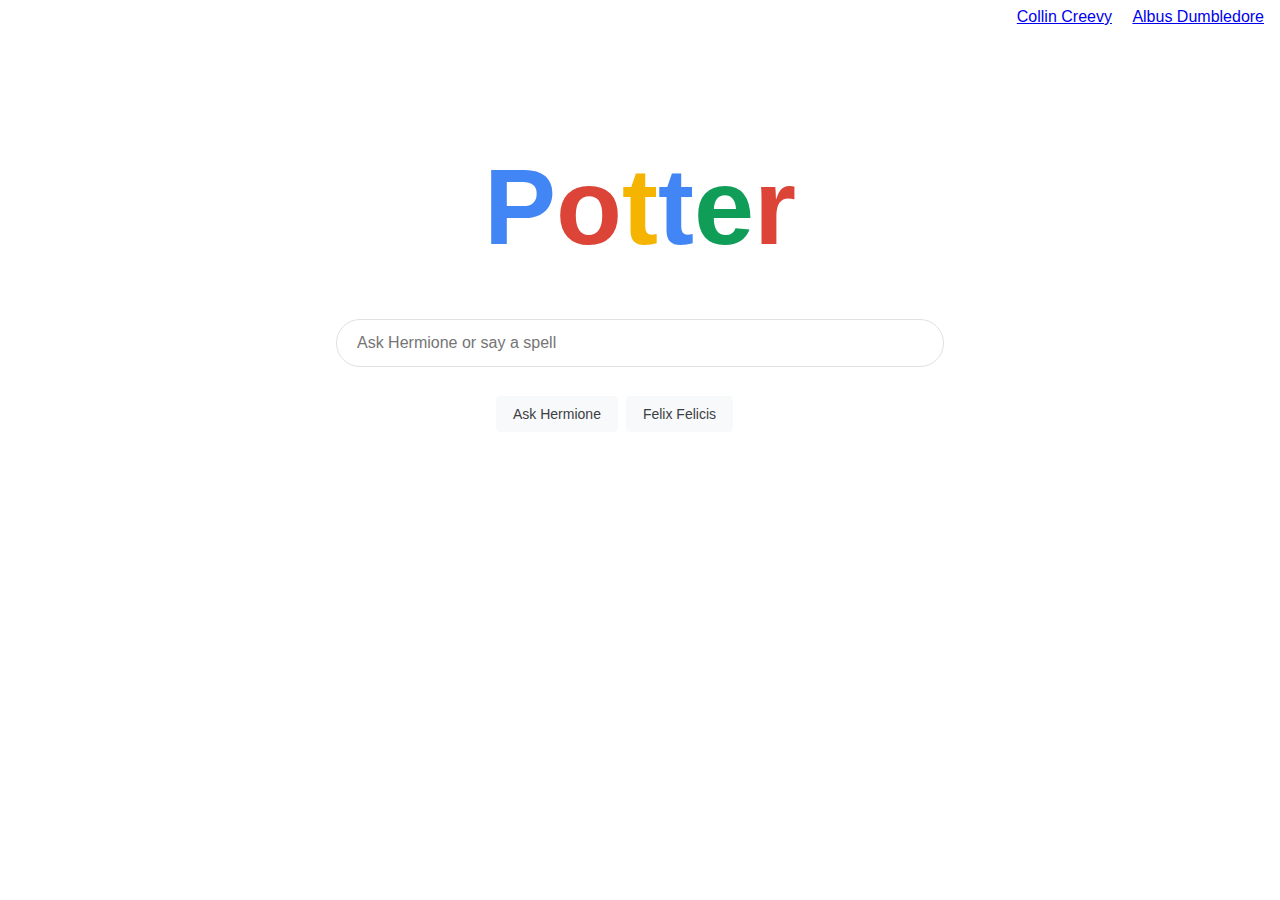
<file: Project 0/index.html>
<!DOCTYPE html>
<html lang="en">
    <head>
        <title>Search</title>
        <link rel="stylesheet" href="style.css">
    </head>
    <body>
        <div id="anchor">
            <a href="imgsrch.html" style="margin: 8px;">Collin Creevy</a>
            <a href="advanced.html" style="margin: 8px;">Albus Dumbledore</a>
        </div>
        <br>
        <div id="container">
            <div id="logo">
                <span class="B">P</span>
                <span class="R">o</span>
                <span class="Y">t</span>
                <span class="B">t</span>
                <span class="G">e</span>
                <span class="R">r</span>
            </div>
            <div id="search">
                <form action="https://www.google.com/search" method="get">
                    <input type="text" name="q" id="searchbox" placeholder="Ask Hermione or say a spell" required>
                    <br>
                    <input type="submit" value="Ask Hermione" id="searchbutton">
                    <input type="button" value="Felix Felicis"  id="lucky" onclick="feelingLucky()">
                </form>
            </div>
        </div>
        <script>
            function feelingLucky() {
                var query = document.getElementById('searchbox').value;
                window.location.href = 'https://www.google.com/search?q=' + encodeURIComponent(query) + '&btnI';
            }
        </script>
    </body>
</html>
</file>
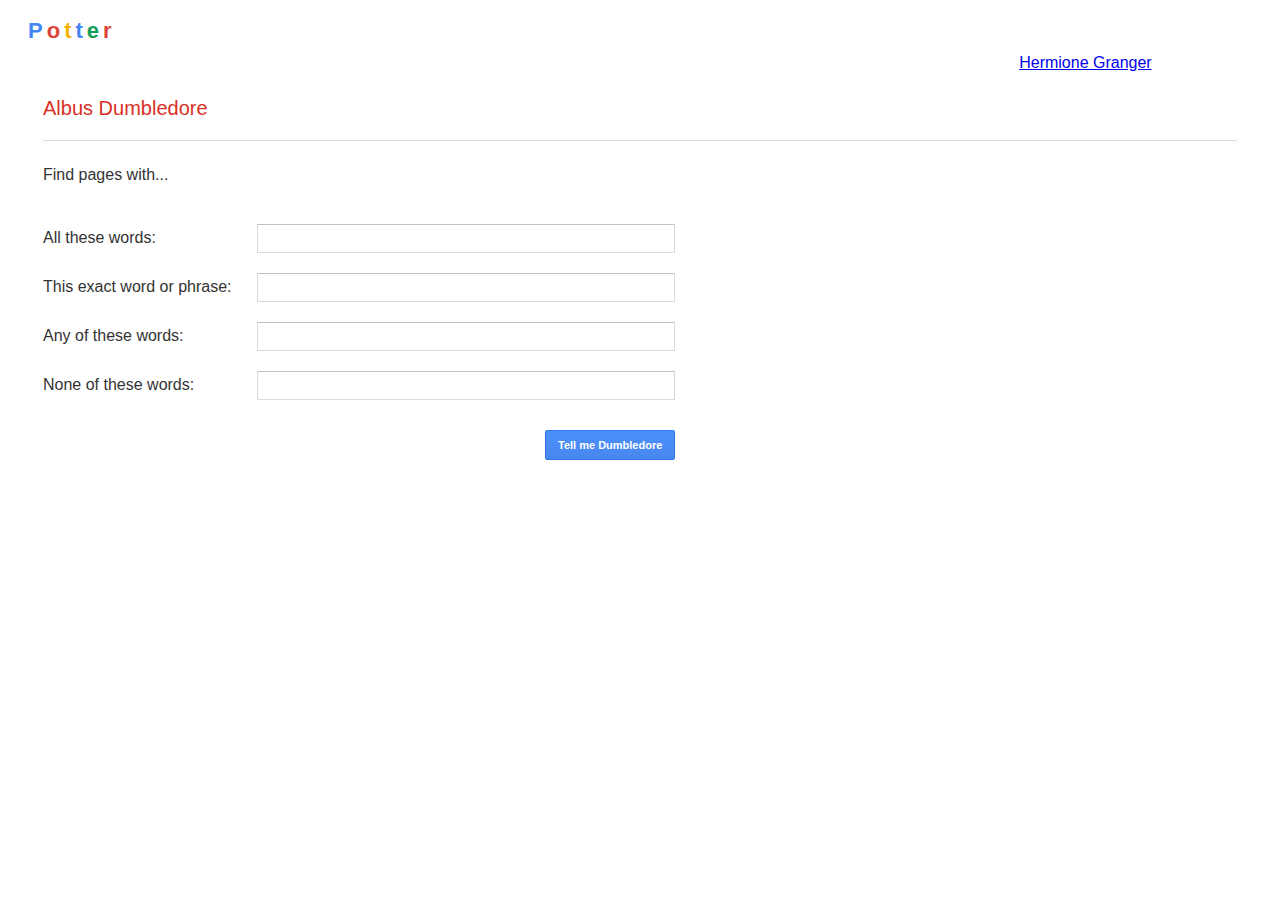
<file: Project 0/advanced.html>
<!DOCTYPE html>
<html lang="en">
<head>
    <meta charset="UTF-8">
    <meta name="viewport" content="width=device-width, initial-scale=1.0">
    <title>Document</title>
    <link rel="stylesheet" href="style.css">
    <style>
        #appbar{
            color: #d93025;
            font-size: 20px;
            font-family: Arial,  sans-serif;
            margin: 25px 35px;
            padding-bottom: 20px;
            border-bottom: 1px solid #d9d9d9;
        }
        .B,.G,.R,.Y{
            font-size: 22px;
            display: inline-block;
        }
        #logo-small{
            display: inline-block;
            margin: 10px 20px;
            /* border: 1px solid black; */
        }
        #anchor{
            display: inline-block;
            padding-left: 80%;
            /* border: 1px solid black; */
        }
        #form{
            font-family: Arial, sans-serif;
            display: flex;
            flex-direction: column;
            font-size: 16px;
            color: #333;
            margin-left: 35px;
        }
        label{
            display: inline-block;
            min-width: 200px;
        }
        input{
            display: inline-block;
            position: relative;
            min-width: 400px;
            margin: 10px;

        }
        #advsrch{
            padding: 30px 0px;
        }
        #as_q, #as_epq, #as_oq, #as_eq{    
            border-radius: 1px;
            border: 1px solid #d9d9d9;
            border-top: 1px solid #c0c0c0;
            font-size: 13px;
            height: 25px;
            padding: 1px 8px;
        }
        #button{
            padding-inline: 6px;
            padding-block: 1px;
            box-sizing: border-box;
            cursor: default;
            font-size: 11px;
            font-weight: bold;
            text-align: center;   
            border-radius: 2px;
            background-color: #4d90fe;
            background-image: -webkit-linear-gradient(top, #4d90fe, #4787ed);
            line-height: 100%;
            height: 30px;
            min-width: 120px;
            margin: 20px 502px;
            padding: 0 12px;
            box-shadow: none;
            border: 1px solid #3079ed;
            color: #fff;
        }
        #button:hover{
            background-color:#357ae8;
            background-image:-webkit-gradient(linear,left top,left bottom,from(#4d90fe),to(#357ae8));
            background-image:-webkit-linear-gradient(top,#4d90fe,#357ae8);
            background-image:-moz-linear-gradient(top,#4d90fe,#357ae8);
            background-image:-ms-linear-gradient(top,#4d90fe,#357ae8);
            background-image:-o-linear-gradient(top,#4d90fe,#357ae8);
            background-image:linear-gradient(top,#4d90fe,#357ae8);
            border:1px solid #2f5bb7;
            -webkit-border-image:initial;
            border-image:initial
        }
    </style>
</head>
<body>
    <div id="logo-small">
        <span class="B">P</span>
        <span class="R">o</span>
        <span class="Y">t</span>
        <span class="B">t</span>
        <span class="G">e</span>
        <span class="R">r</span>
    </div>
    <div id="anchor">
        <a href="index.html">Hermione Granger</a>
    </div>
    <br>
    <div id = "appbar">
        Albus Dumbledore
    </div>
    <div id="form">

        <span>Find pages with...</span>
        <form action="https://www.google.com/search" method="get" id ="advsrch">
            <label for="as_q">All these words:</label>
            <input type="text" name="as_q" id="as_q" >
            <br>
            <label for="as_epq">This exact word or phrase:</label>
            <input type="text" name="as_epq" id="as_epq">
            <br>
            <label for="as_oq">Any of these words:</label>
            <input type="text" name="as_oq" id="as_oq">
            <br>
            <label for="as_eq">None of these words:</label>
            <input type="text" name="as_eq" id="as_eq">
            <br>
            <input type="submit" value="Tell me Dumbledore" id="button">
            
        </form>
    </div>
</body>
</html>
</file>
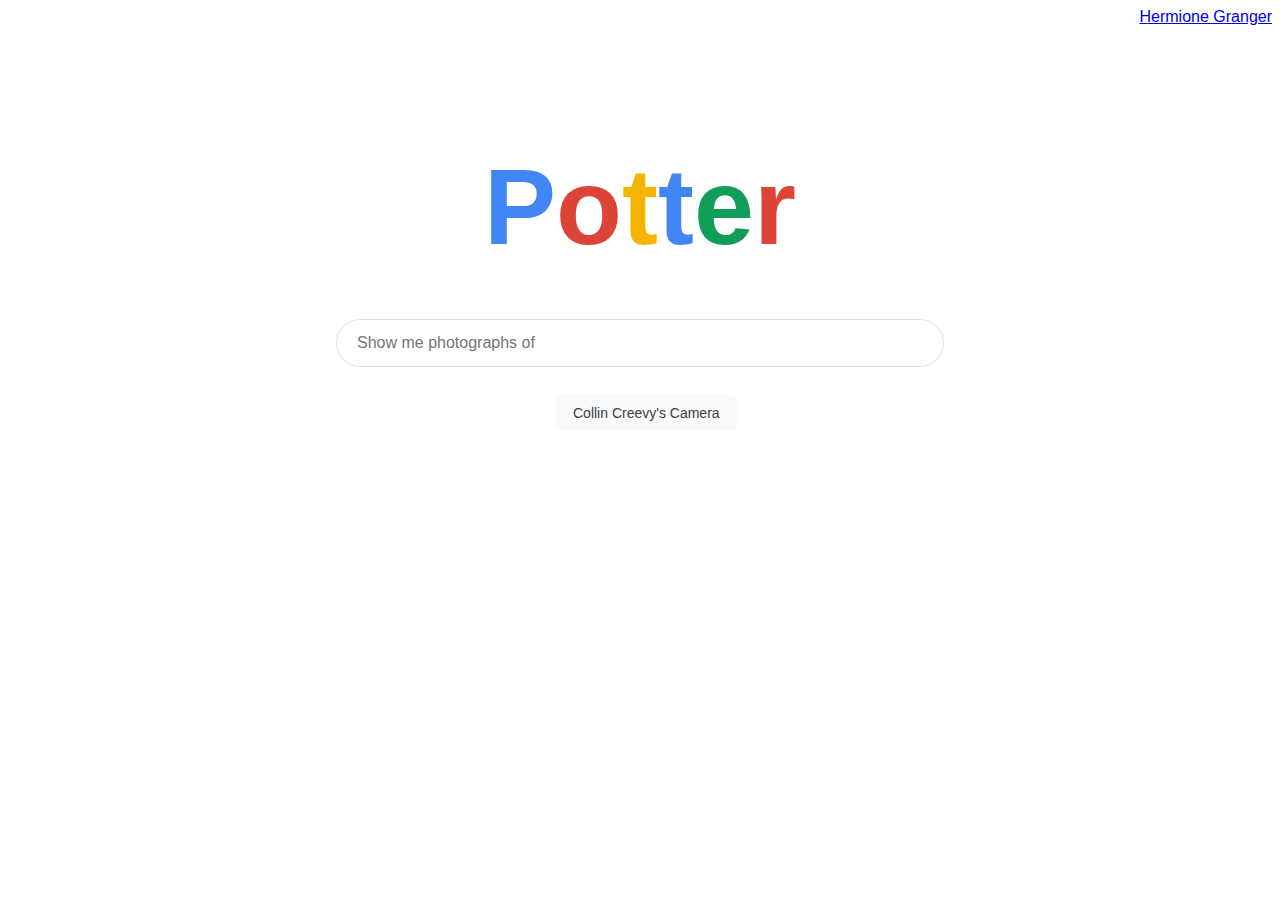
<file: Project 0/imgsrch.html>
<!DOCTYPE html>
<html lang="en">
<head>
    <meta charset="UTF-8">
    <meta name="viewport" content="width=device-width, initial-scale=1.0">
    <title>Image Search</title>
    <link rel="stylesheet" href="style.css">
</head>
<body>
    <div id="anchor">
        <a href="index.html">Hermione Granger</a>
    </div>
    <br>
    <div id="container">
        <div id="logo">
            <span class="B">P</span>
            <span class="R">o</span>
            <span class="Y">t</span>
            <span class="B">t</span>
            <span class="G">e</span>
            <span class="R">r</span>
        </div>
        <div id="search">
            <form action="https://www.google.com/search" method="get">
                <input type="text" name="q" id="searchbox" placeholder="Show me photographs of" required>
                <input type="hidden" name="tbm" value="isch">
                <input type="submit" value="Collin Creevy's Camera" id="searchbutton" style="margin: 28px 4px 11px 220px;">
            </form>
        </div>
    </div> 
</body>
</html>
</file>
<file: Project 0/style.css>
.B,.G,.R,.Y{
    font-family: Helvetica, sans-serif;
    font-size: 108px;
    font-weight: bold;
    display: inline-block;
    margin: 0px;
    padding: 0px;
}
.R{
    color: #DB4437;
}
.G{
    color: #0F9D58;
}
.B{
    color: #4285F4;
}
.Y{
    color: #F4B400;
}
#container{
    display: grid;
    justify-content: center;
    align-items: center;
    position: relative;
    margin-top: 100px;
    height: auto;
}
#logo{
    display: flex;
    align-items: center;
    justify-content: center;
}
#search, #searchbox{
    margin-top: 50px;
    display: grid;
    align-items: center;
    justify-content: center;
}
#searchbox{
    display: flex;
    z-index: 3;
    position: relative;
    min-height: 44px;
    background: #fff;
    border: 1px solid #dfe1e5;
    box-shadow: none;
    border-radius: 24px;
    margin: 0 auto;
    width: 584px;
    font-size: 16px;
    font-family: arial, sans-serif;
    color: #202124;
    padding-left: 20px;
}
#searchbutton, #lucky{
    background-color: #f8f9fa;
    border: 1px solid #f8f9fa;
    border-radius: 4px;
    color: #3c4043;
    font-family: arial, sans-serif;
    font-size: 14px;
    padding: 0 16px;
    line-height: 27px;
    height: 36px;
    min-width: 54px;
    text-align: center;
    cursor: pointer;
    user-select: none;
}
#searchbutton:hover, #lucky:hover{
    border: 1px solid #b0b0b0;
}
#searchbutton{
    margin: 11px 4px 11px 160px;
}
#anchor{
    text-align: right;
    font-family: arial, sans-serif;
    text-decoration: none;
}
</file>
